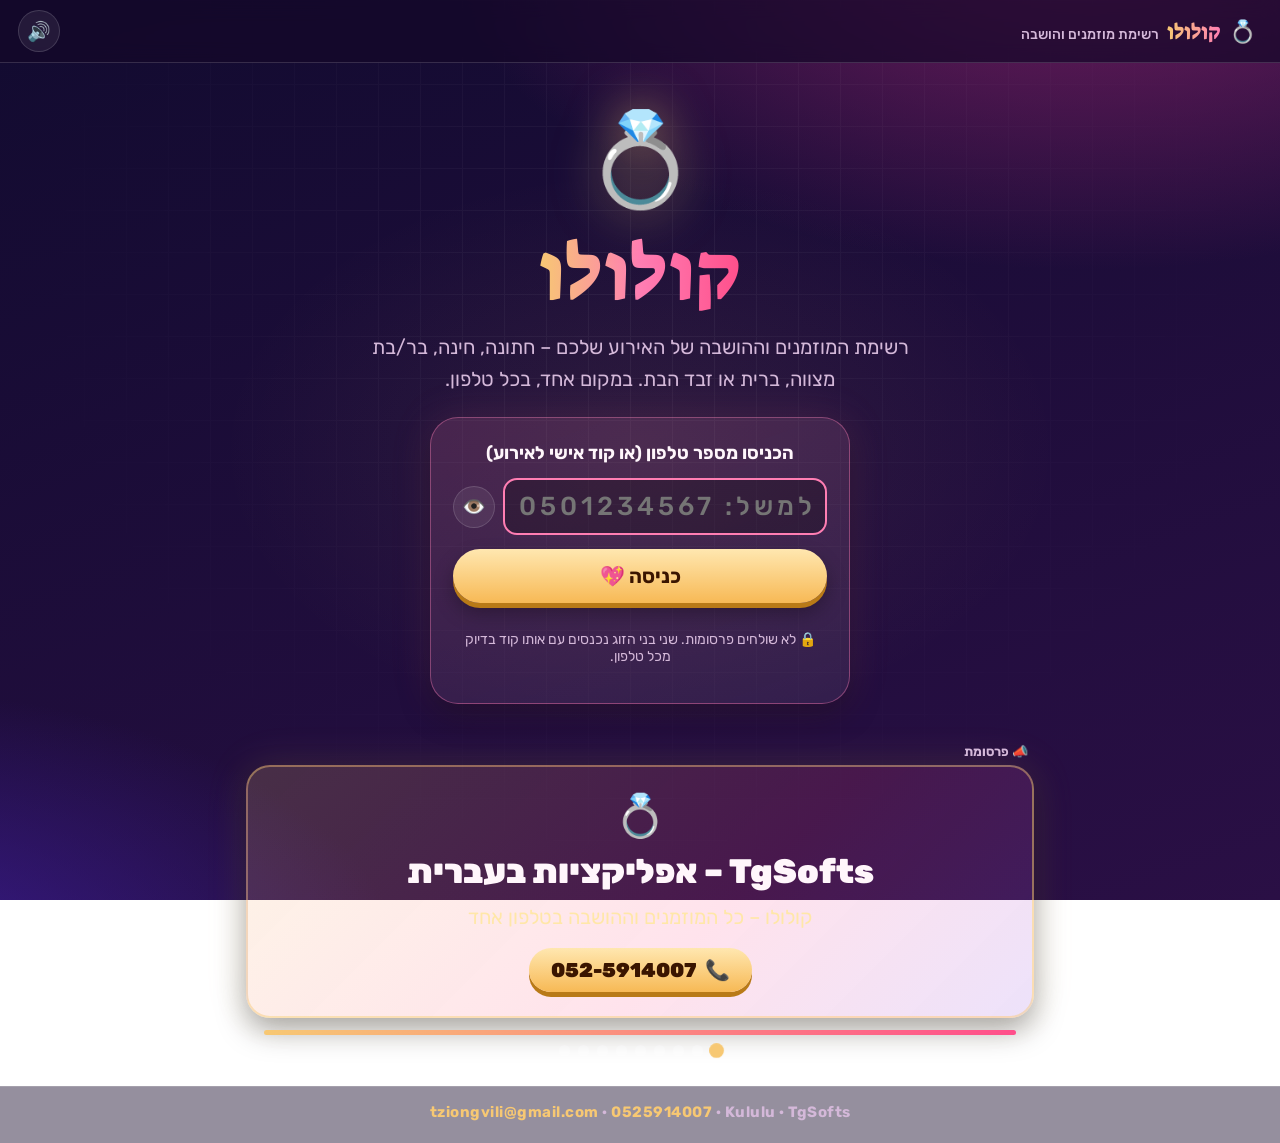
<file: index.html>
<!DOCTYPE html>
<html lang="he" dir="rtl">
<head>
  <meta charset="UTF-8">
  <meta name="viewport" content="width=device-width, initial-scale=1, viewport-fit=cover">
  <meta name="theme-color" content="#2a0f45">
  <title>Kululu | קולולו – רשימת מוזמנים, אישורי הגעה והושבה לחתונה</title>
  <meta name="description" content="Kululu (קולולו) – אפליקציה חינמית, קלה ונוחה לניהול רשימת מוזמנים, אישורי הגעה וסידורי הושבה לחתונה ולאירועים מבית TgSofts.">
  <meta name="keywords" content="Kululu, קולולו, רשימת מוזמנים, סידורי הושבה, הושבה לחתונה, אישורי הגעה, ניהול אירוע, ניהול חתונה, TgSofts">
  <meta name="robots" content="index, follow">
  <link rel="canonical" href="https://tzion-gvili.github.io/Kululu/">

  <!-- Open Graph / WhatsApp & Social Sharing -->
  <meta property="og:type" content="website">
  <meta property="og:url" content="https://tzion-gvili.github.io/Kululu/">
  <meta property="og:title" content="Kululu | קולולו – רשימת מוזמנים והושבה לארועים">
  <meta property="og:description" content="מנהלים את השמחה בכיף! רשימת מוזמנים, אישורי הגעה וסידורי הושבה חכמים בחינם מבית TgSofts.">
  <meta property="og:locale" content="he_IL">

  <!-- Structured Data for Google -->
  <script type="application/ld+json">
  {
    "@context": "https://schema.org",
    "@type": "WebApplication",
    "name": "Kululu - קולולו",
    "alternateName": ["קולולו", "Kululu"],
    "url": "https://tzion-gvili.github.io/Kululu/",
    "description": "אפליקציה חינמית לניהול רשימת מוזמנים, אישורי הגעה וסידורי הושבה לחתונה ולאירועים.",
    "applicationCategory": "LifestyleApplication",
    "operatingSystem": "All",
    "inLanguage": ["he", "en"],
    "offers": {
      "@type": "Offer",
      "price": "0",
      "priceCurrency": "ILS"
    },
    "author": {
      "@type": "Organization",
      "name": "TgSofts"
    }
  }
  </script>

  <link rel="preconnect" href="https://fonts.googleapis.com">
  <link rel="preconnect" href="https://fonts.gstatic.com" crossorigin>
  <link href="https://fonts.googleapis.com/css2?family=Rubik:wght@400;500;700;900&family=Suez+One&display=swap" rel="stylesheet">
  <link rel="stylesheet" href="style.css?v=7">
</head>
<body>
  <div class="bg-grid"></div>
  <div class="bg-hearts" id="bgHearts" aria-hidden="true"></div>

  <header class="topbar">
    <button id="homeBtn" class="brand" title="לדף הראשי">
      <span class="brand-bolt">💍</span>
      <span class="brand-name">קולולו</span>
      <small id="brandSub">רשימת מוזמנים והושבה</small>
    </button>
    <div class="top-actions">
      <div class="cloud-chip hidden" id="cloudChip"></div>
      <div class="star-total hidden" id="countChip" title="כמה אנשים מגיעים (בלי ה&quot;לא מגיע&quot;)">👥 <span id="headCount">0</span></div>
      <button id="muteBtn" class="icon-btn" title="צליל">🔊</button>
      <button id="logoutBtn" class="icon-btn hidden" title="יציאה">🚪</button>
    </div>
  </header>

  <main id="app"></main>

  <section class="ad-zone" aria-label="פרסומות">
    <div class="ad-label">📣 פרסומת</div>
    <div class="ad-card" id="adCard" aria-live="polite"></div>
    <div class="ad-progress"><i id="adBar"></i></div>
    <div class="ad-dots" id="adDots"></div>
  </section>

    <footer class="site-footer">
    <span class="ltr">Kululu · TgSofts</span> ·
    <a class="ltr" href="tel:0525914007">0525914007</a> ·
    <a class="ltr" href="mailto:tziongvili@gmail.com">tziongvili@gmail.com</a>
  </footer>


  <canvas id="fx"></canvas>
  <div id="toast" class="toast"></div>
  <div id="modal" class="modal hidden"><div class="modal-card" id="modalCard"></div></div>

  <script src="firebase-config.js?v=1"></script>
  <script src="core.js?v=3"></script>
  <script src="store.js?v=11"></script>
  <script src="seating.js?v=4"></script>
  <script src="app.js?v=14"></script>
  <script>App.start();</script>
</body>
</html>
</file>
<file: style.css>
:root {
  --bg1: #120b30;
  --bg2: #2a0f45;
  --card: rgba(255, 255, 255, 0.07);
  --card2: rgba(255, 255, 255, 0.12);
  --line: rgba(255, 255, 255, 0.15);
  --text: #fff6fb;
  --muted: #d4b8d9;
  --accent: #f7c873;
  --gold: #f7c873;
  --pink: #ff7eb3;
  --rose: #ff4f8b;
  --good: #2ee59d;
  --bad: #ff5c7a;
  --groom: #4cc9f0;
  --bride: #ff7eb3;
  --both: #f7c873;
  --c: #ff7eb3;
  --radius: 20px;
  --shadow: 0 12px 30px rgba(0, 0, 0, 0.35);
}

* { box-sizing: border-box; -webkit-tap-highlight-color: transparent; }
html, body { margin: 0; min-height: 100%; }
body {
  font-family: 'Rubik', 'Segoe UI', Arial, sans-serif;
  color: var(--text);
  background:
    radial-gradient(1100px 600px at 85% -10%, #7a1f63 0%, transparent 60%),
    radial-gradient(900px 500px at -10% 110%, #3b1c92 0%, transparent 60%),
    radial-gradient(600px 400px at 50% 50%, rgba(247, 200, 115, .08) 0%, transparent 70%),
    linear-gradient(160deg, var(--bg1), var(--bg2));
  background-attachment: fixed;
  overflow-x: hidden;
}
.bg-grid {
  position: fixed; inset: 0; pointer-events: none; opacity: 0.05;
  background-image: linear-gradient(#fff 1px, transparent 1px), linear-gradient(90deg, #fff 1px, transparent 1px);
  background-size: 42px 42px;
  -webkit-mask-image: radial-gradient(circle at 50% 30%, #000, transparent 75%);
  mask-image: radial-gradient(circle at 50% 30%, #000, transparent 75%);
}
.bg-hearts { position: fixed; inset: 0; pointer-events: none; overflow: hidden; z-index: 0; }
.bg-hearts i { position: absolute; bottom: -60px; font-style: normal; opacity: .22; animation: floatUp linear infinite; }
button { font-family: inherit; cursor: pointer; border: none; color: inherit; background: none; }
button:disabled { cursor: not-allowed; }
.ltr { direction: ltr; unicode-bidi: isolate; display: inline-block; }
.hidden { display: none !important; }
.muted { color: var(--muted); }
.small { font-size: 14px; }

/* ---------- Top bar ---------- */
.topbar {
  position: sticky; top: 0; z-index: 20;
  display: flex; justify-content: space-between; align-items: center; gap: 10px;
  padding: 10px 18px;
  background: rgba(20, 8, 40, 0.7);
  backdrop-filter: blur(10px);
  border-bottom: 1px solid var(--line);
}
.brand { display: flex; align-items: baseline; gap: 8px; font-size: 22px; font-weight: 900; min-width: 0; text-align: right; }
.brand-bolt { display: inline-block; animation: wiggle 3s ease-in-out infinite; }
.brand-name { font-family: 'Suez One', 'Rubik', serif; font-weight: 400; background: linear-gradient(90deg, #f7c873, #ff7eb3); -webkit-background-clip: text; background-clip: text; color: transparent; }
.brand small { font-size: 14px; font-weight: 500; color: var(--muted); white-space: nowrap; overflow: hidden; text-overflow: ellipsis; }
.top-actions { display: flex; gap: 10px; align-items: center; }
.cloud-chip { padding: 6px 12px; border-radius: 999px; font-size: 14px; font-weight: 700; white-space: nowrap; border: 1px solid var(--line); background: var(--card); transition: background .3s; }
.cloud-chip.saved { background: rgba(46, 229, 157, .18); border-color: rgba(46, 229, 157, .5); }
.cloud-chip.saving { background: rgba(247, 200, 115, .18); border-color: rgba(247, 200, 115, .5); animation: pulse 1s ease-in-out infinite; }
.cloud-chip.offline { background: rgba(255, 92, 122, .18); border-color: rgba(255, 92, 122, .5); }
.star-total { background: var(--card); border: 1px solid var(--line); padding: 7px 14px; border-radius: 999px; font-weight: 700; white-space: nowrap; }
.icon-btn {
  display: inline-grid; place-items: center; flex: none;
  background: var(--card); border: 1px solid var(--line); width: 42px; height: 42px; border-radius: 50%;
  font-size: 19px; text-decoration: none; color: inherit; transition: transform .15s, background .15s;
}
.icon-btn:hover { transform: scale(1.1); background: var(--card2); }
.icon-btn.small { width: 34px; height: 34px; font-size: 15px; }
.icon-btn.wa:hover { background: rgba(37, 211, 102, .3); }

main { max-width: 1100px; margin: 0 auto; padding: 22px 16px 20px; position: relative; z-index: 1; }
.site-footer {
  position: relative; z-index: 1; text-align: center; padding: 16px 12px 22px;
  color: var(--muted); font-size: 15px; font-weight: 700; letter-spacing: .5px;
  border-top: 1px solid var(--line); background: rgba(20, 8, 40, .45);
}
.site-footer a { color: var(--accent); text-decoration: none; }

/* ---------- Buttons ---------- */
.btn {
  display: inline-flex; align-items: center; justify-content: center; gap: 6px;
  padding: 12px 22px; border-radius: 999px; font-size: 17px; font-weight: 700;
  color: #3a1500;
  background: linear-gradient(180deg, #ffe7b0, #f7b955);
  box-shadow: 0 5px 0 #b97a17, 0 10px 20px rgba(0, 0, 0, 0.3);
  transition: transform .1s, box-shadow .1s, filter .15s;
}
.btn:hover { filter: brightness(1.07); }
.btn:active { transform: translateY(4px); box-shadow: 0 1px 0 #b97a17, 0 4px 10px rgba(0, 0, 0, 0.3); }
.btn.secondary { color: var(--text); background: var(--card2); box-shadow: 0 4px 0 rgba(0, 0, 0, 0.35); border: 1px solid var(--line); }
.btn.danger { color: #fff; background: linear-gradient(180deg, #ff7d96, #e0365a); box-shadow: 0 5px 0 #9c1f3b; }
.btn.small { padding: 8px 14px; font-size: 15px; }
.btn.big { padding: 15px 30px; font-size: 20px; }
.file-btn { cursor: pointer; }
.chip { background: var(--card2); border: 1px solid var(--line); padding: 4px 12px; border-radius: 999px; font-weight: 700; font-size: 14px; white-space: nowrap; }

/* ---------- Login ---------- */
.login { text-align: center; padding: 20px 0 10px; }
.rings { font-size: 92px; animation: float 3s ease-in-out infinite; filter: drop-shadow(0 0 24px rgba(247, 200, 115, .6)); }
.rings.spin { animation: spinY 1.4s linear infinite; }
.login h1 { font-family: 'Suez One', 'Rubik', serif; font-weight: 400; font-size: clamp(48px, 9vw, 80px); margin: 6px 0; }
.hl { background: linear-gradient(90deg, #f7c873, #ff7eb3, #ff4f8b); -webkit-background-clip: text; background-clip: text; color: transparent; }
.tagline { color: var(--muted); font-size: clamp(16px, 2.4vw, 20px); max-width: 560px; margin: 0 auto 22px; line-height: 1.6; }
.login-card {
  width: min(420px, 100%); margin: 0 auto; padding: 24px 22px; display: grid; gap: 14px;
  background: linear-gradient(160deg, rgba(255, 126, 179, .16), var(--card)); border: 1px solid rgba(255, 126, 179, .4);
  border-radius: 28px; box-shadow: var(--shadow), 0 0 40px rgba(255, 126, 179, .15);
}
.login-card label { font-weight: 700; font-size: 18px; }
.login-card input { text-align: center; font-size: 26px; letter-spacing: 4px; direction: ltr; }
.code-row { display: flex; gap: 8px; align-items: center; }
.code-row input { flex: 1; min-width: 0; }

/* ---------- Forms ---------- */
input, select, textarea {
  font: 500 17px 'Rubik', sans-serif; color: var(--text);
  padding: 11px 14px; border-radius: 14px; width: 100%;
  background: rgba(0, 0, 0, .25); border: 2px solid var(--line); outline: none; transition: border-color .15s;
}
input:focus, select:focus, textarea:focus { border-color: var(--pink); }
select option { background: #2a0f45; color: #fff; }
input[type=checkbox] { width: 20px; height: 20px; accent-color: var(--pink); }
input[type=date] { color-scheme: dark; }
.form { display: grid; gap: 12px; text-align: right; }
.form label { display: grid; gap: 5px; font-weight: 700; font-size: 15px; color: #ffe5f1; }
.form.grid2 { grid-template-columns: 1fr 1fr; }
.form .full { grid-column: 1 / -1; }
.checks { display: flex; flex-wrap: wrap; gap: 10px 18px; }
.form label.check { display: flex; align-items: center; gap: 8px; font-weight: 500; cursor: pointer; }
.avoid { display: grid; gap: 8px; font-weight: 700; font-size: 15px; color: #ffe5f1; }
.avoid-chips { display: flex; flex-wrap: wrap; gap: 6px; }
.avoid-tag { cursor: pointer; background: rgba(255, 92, 122, .25) !important; border-color: var(--bad) !important; }

/* ---------- Dashboard ---------- */
.couple { text-align: center; margin: 4px 0 18px; }
.couple-names {
  display: flex; justify-content: center; align-items: center; gap: 16px; flex-wrap: wrap;
  font-family: 'Suez One', 'Rubik', serif; font-size: clamp(36px, 7vw, 60px);
}
.couple-names span { background: linear-gradient(90deg, #ffe7b0, #f7c873, #ff9fc5); -webkit-background-clip: text; background-clip: text; color: transparent; filter: drop-shadow(0 4px 14px rgba(247, 200, 115, .25)); }
.amp { font-size: .7em; animation: beat 1.4s ease-in-out infinite; }
.couple-meta { color: var(--muted); font-size: 17px; margin-top: 2px; }
.countdown { display: inline-block; margin-top: 10px; padding: 6px 18px; border-radius: 999px; background: rgba(247, 200, 115, .14); border: 1px solid rgba(247, 200, 115, .45); font-weight: 700; }
.countdown b { color: var(--gold); font-size: 1.2em; }

.stats { display: grid; grid-template-columns: repeat(auto-fit, minmax(150px, 1fr)); gap: 12px; margin-bottom: 16px; }
.stat {
  display: grid; justify-items: center; gap: 2px; padding: 14px 10px; border-radius: var(--radius);
  background: linear-gradient(160deg, color-mix(in srgb, var(--c) 22%, transparent), var(--card));
  border: 1px solid color-mix(in srgb, var(--c) 45%, transparent); box-shadow: var(--shadow); animation: rise .45s both;
}
.stat span { font-size: 24px; }
.stat b { font-size: 26px; font-weight: 900; }
.stat small { color: var(--muted); font-weight: 700; text-align: center; }

.hint {
  display: flex; gap: 12px; align-items: center;
  background: rgba(255, 126, 179, .12); border: 1px solid rgba(255, 126, 179, .4);
  border-radius: 16px; padding: 10px 16px; margin-bottom: 16px; font-size: 17px; line-height: 1.55;
}
.hint-bot { font-size: 34px; animation: float 3s ease-in-out infinite; }

.tabs { display: flex; gap: 8px; margin-bottom: 16px; background: rgba(0, 0, 0, .2); padding: 6px; border-radius: 999px; border: 1px solid var(--line); }
.tabs button { flex: 1; padding: 11px 8px; border-radius: 999px; font-size: 17px; font-weight: 700; color: var(--muted); transition: all .2s; }
.tabs button:hover { color: #fff; }
.tabs button.on { color: #3a1500; background: linear-gradient(180deg, #ffe7b0, #f7b955); box-shadow: 0 3px 0 #b97a17; }

.toolbar { display: flex; gap: 10px; flex-wrap: wrap; align-items: center; margin-bottom: 14px; }
.toolbar .search { flex: 1 1 240px; }
.toolbar select { flex: 0 1 170px; width: auto; }

/* ---------- Guest list ---------- */
.side-block { --c: var(--both); margin-bottom: 22px; }
.side-block.side-groom { --c: var(--groom); }
.side-block.side-bride { --c: var(--bride); }
.side-title { display: flex; align-items: center; gap: 10px; margin: 0 0 10px; font-size: 20px; }
.side-title::before { content: ''; width: 12px; height: 12px; border-radius: 50%; background: var(--c); box-shadow: 0 0 12px var(--c); }
.guest-grid { display: grid; grid-template-columns: repeat(auto-fill, minmax(360px, 1fr)); gap: 10px; }
.guest {
  display: flex; align-items: center; gap: 12px; padding: 12px 14px; border-radius: 18px;
  background: linear-gradient(160deg, color-mix(in srgb, var(--c) 14%, transparent), var(--card));
  border: 1px solid var(--line); border-inline-start: 4px solid var(--c);
  transition: transform .15s, border-color .15s; animation: rise .35s both;
}
.guest:hover { transform: translateY(-2px); border-color: var(--c); }
.guest.rsvp-no { opacity: .55; }
.rsvp-btn { font-size: 26px; flex: none; transition: transform .15s; }
.rsvp-btn:hover { transform: scale(1.2) rotate(-8deg); }
.g-main { flex: 1; min-width: 0; }
.g-name { font-size: 18px; font-weight: 700; }
.g-count { color: var(--gold); font-weight: 900; }
.g-tags { display: flex; flex-wrap: wrap; gap: 5px; margin-top: 5px; }
.tag { font-size: 13px; font-weight: 500; padding: 2px 9px; border-radius: 999px; background: rgba(255, 255, 255, .1); border: 1px solid var(--line); }
.tag.grp { background: color-mix(in srgb, var(--c) 25%, transparent); border-color: color-mix(in srgb, var(--c) 60%, transparent); }
.tag.seat { background: rgba(247, 200, 115, .2); border-color: rgba(247, 200, 115, .6); }
.g-actions { display: flex; gap: 6px; }
.empty { text-align: center; padding: 40px 10px; color: var(--muted); font-size: 18px; }
.empty div { font-size: 64px; animation: float 3s ease-in-out infinite; }

/* ---------- Seating ---------- */
.hint-line { color: #ffe5f1; margin: 0 0 12px; line-height: 1.7; }
.legend { color: var(--muted); font-size: 14px; white-space: nowrap; }
.lg { display: inline-block; width: 10px; height: 10px; border-radius: 50%; margin: 0 6px 0 2px; }
.lg.groom { background: var(--groom); } .lg.bride { background: var(--bride); } .lg.both { background: var(--both); }
.pool, .table {
  border-radius: var(--radius); padding: 14px; border: 2px dashed var(--line); background: var(--card);
  transition: border-color .15s, box-shadow .15s, transform .15s;
}
.pool { margin-bottom: 16px; border-color: rgba(255, 126, 179, .45); background: rgba(255, 126, 179, .08); }
.pool h3 { margin: 0 0 10px; font-size: 18px; display: flex; gap: 10px; align-items: center; }
.tables { display: grid; grid-template-columns: repeat(auto-fill, minmax(250px, 1fr)); gap: 14px; }
.table { --c: var(--gold); border-style: solid; box-shadow: var(--shadow); animation: rise .35s both; cursor: pointer; }
.table.zone-dance { --c: #ff4f8b; }
.table.zone-quiet { --c: #8fd3ff; }
.table.zone-exit { --c: #2ee59d; }
.table:hover { border-color: color-mix(in srgb, var(--c) 70%, transparent); }
.table.full { background: linear-gradient(160deg, color-mix(in srgb, var(--c) 12%, transparent), var(--card)); }
.table.over { border-color: var(--bad); }
.drag-over { border-color: var(--pink) !important; box-shadow: 0 0 24px rgba(255, 126, 179, .5); transform: scale(1.02); }
.t-head { display: flex; align-items: center; gap: 12px; margin-bottom: 10px; }
.t-ring {
  --p: 0; width: 58px; height: 58px; border-radius: 50%; flex: none; display: grid; place-items: center;
  background: conic-gradient(var(--c) calc(var(--p) * 1%), rgba(255, 255, 255, .12) 0);
}
.t-ring span { width: 46px; height: 46px; border-radius: 50%; display: grid; place-items: center; background: #26103f; font-weight: 900; font-size: 14px; direction: ltr; }
.t-title { flex: 1; display: grid; }
.t-title b { font-size: 18px; }
.t-title small { color: var(--muted); }
.t-warn { font-size: 13px; color: #ffb3c1; margin-bottom: 8px; }
.chips { display: flex; flex-wrap: wrap; gap: 6px; min-height: 30px; }
.chip-g {
  --c: var(--both); padding: 6px 12px; border-radius: 999px; font-size: 15px; font-weight: 500;
  background: color-mix(in srgb, var(--c) 22%, rgba(0, 0, 0, .2)); border: 1px solid color-mix(in srgb, var(--c) 70%, transparent);
  transition: transform .12s, box-shadow .12s; cursor: grab;
}
.chip-g.side-groom { --c: var(--groom); }
.chip-g.side-bride { --c: var(--bride); }
.chip-g b { color: var(--gold); }
.chip-g i { font-style: normal; opacity: .7; }
.chip-g:hover { transform: translateY(-2px); }
.chip-g.picked { background: var(--c); color: #1a0a26; font-weight: 700; box-shadow: 0 0 0 3px #fff, 0 0 20px var(--c); animation: pulse 1s ease-in-out infinite; }
.chip-g.picked b { color: #1a0a26; }

/* ---------- Share ---------- */
.toolbar.seg .btn { flex: 1 1 auto; }
.share-opt { display: inline-flex; align-items: center; gap: 8px; margin-bottom: 10px; font-weight: 700; cursor: pointer; }
.report {
  white-space: pre-wrap; word-break: break-word; direction: rtl; text-align: right; margin: 0 0 14px;
  font: 500 16px/1.75 'Rubik', sans-serif; color: #fff6fb;
  background: rgba(0, 0, 0, .28); border: 1px solid var(--line); border-radius: var(--radius);
  padding: 16px 18px; max-height: 60vh; overflow-y: auto;
}
.btn.wa-btn { color: #fff; background: linear-gradient(180deg, #4ee07f, #1fa855); box-shadow: 0 5px 0 #127a3b; }

@media print {
  body.printing > *:not(main) { display: none !important; }
  body.printing main > .dash > *:not(#pane) { display: none !important; }
  body.printing #pane > *:not(.report) { display: none !important; }
  body.printing { background: #fff; }
  body.printing .report { color: #000; background: #fff; border: 0; max-height: none; overflow: visible; font-size: 13pt; }
}

/* ---------- Sending invites ---------- */
.invite-panel > p:first-child { margin-top: 0; line-height: 1.7; }
.send-progress { display: flex; align-items: center; gap: 12px; margin: 6px 0 14px; font-weight: 700; }
.bar { flex: 1; height: 8px; border-radius: 99px; background: rgba(255,255,255,.12); overflow: hidden; }
.bar i { display: block; height: 100%; background: linear-gradient(90deg, #f7c873, #ff4f8b); border-radius: 99px; transition: width .4s; }
.send-progress .bar { height: 10px; }
.next-send { display: flex; gap: 10px; flex-wrap: wrap; align-items: center; }
.next-send .wa-btn { flex: 1 1 260px; text-decoration: none; }
.all-sent { font-size: 24px; font-weight: 900; text-align: center; margin: 6px 0 12px; }
.send-list { display: grid; gap: 6px; margin-top: 14px; max-height: 50vh; overflow-y: auto; }
.send-row { display: flex; align-items: center; gap: 10px; padding: 8px 12px; border-radius: 14px; background: rgba(0, 0, 0, .2); border: 1px solid var(--line); }
.send-row.done { opacity: .65; }
.s-name { flex: 1; font-weight: 700; }
.tag.note { background: rgba(201, 167, 255, .2); border-color: rgba(201, 167, 255, .55); }

/* ---------- Guest RSVP page ---------- */
.rsvp-page { text-align: center; padding: 10px 0; }
.rsvp-hello { font-size: 24px; margin: 6px 0; }
.rsvp-sub { font-size: 19px; color: #ffe5f1; margin: 6px 0; }
.rsvp-card { margin-top: 18px; }
.rsvp-photo { display: block; max-width: 420px; margin: 16px auto 0; }
.rsvp-photo img { width: 100%; border-radius: 18px; border: 2px solid var(--line); box-shadow: 0 10px 30px rgba(0, 0, 0, .35); }
.rsvp-card h3 { margin: 0; font-size: 22px; }
.rsvp-choices { display: grid; grid-template-columns: repeat(3, 1fr); gap: 10px; }
.choice {
  display: grid; gap: 6px; justify-items: center; padding: 14px 6px; border-radius: 18px; font-weight: 700; font-size: 15px;
  background: var(--card2); border: 2px solid var(--line); transition: transform .15s, background .2s, border-color .2s;
}
.choice b { font-size: 34px; }
.choice:hover { transform: translateY(-3px); }
.choice.yes.on { background: rgba(46, 229, 157, .3); border-color: var(--good); box-shadow: 0 0 20px rgba(46, 229, 157, .4); }
.choice.maybe.on { background: rgba(247, 200, 115, .3); border-color: var(--gold); box-shadow: 0 0 20px rgba(247, 200, 115, .4); }
.choice.no.on { background: rgba(255, 92, 122, .3); border-color: var(--bad); box-shadow: 0 0 20px rgba(255, 92, 122, .4); }
.count-row { display: flex; align-items: center; justify-content: space-between; gap: 10px; font-weight: 700; }
.stepper { display: flex; align-items: center; gap: 12px; direction: ltr; }
.stepper button { width: 44px; height: 44px; border-radius: 50%; font-size: 24px; font-weight: 900; background: var(--card2); border: 1px solid var(--line); }
.stepper b { font-size: 26px; min-width: 30px; }
.note-row { display: grid; gap: 6px; font-weight: 700; text-align: right; }
.rsvp-thanks { font-family: 'Suez One', 'Rubik', serif; font-weight: 400; font-size: clamp(36px, 7vw, 56px); margin: 8px 0; }

/* ---------- Settings ---------- */
.settings { display: grid; gap: 16px; }
.panel { background: var(--card); border: 1px solid var(--line); border-radius: var(--radius); padding: 18px; box-shadow: var(--shadow); }
.panel h3 { margin: 0 0 12px; font-size: 20px; }
.panel p, .panel ol { line-height: 1.7; }
.code {
  direction: ltr; unicode-bidi: isolate; display: inline-block; word-break: break-all;
  font-family: Consolas, 'Courier New', monospace; font-size: .92em;
  padding: 1px 7px; border-radius: 7px; background: rgba(0, 0, 0, .35); color: #ffd6e7;
}

/* ---------- Ads (from Tsgreen3) ---------- */
.ad-zone { max-width: 820px; margin: 10px auto 30px; padding: 0 16px; position: relative; z-index: 1; }
.ad-label { font-size: 13px; color: var(--muted); font-weight: 700; margin: 0 6px 6px; }
.ad-card { min-height: 170px; display: flex; flex-direction: column; align-items: center; justify-content: center; gap: 10px; text-align: center;
  padding: 24px 22px; border-radius: 24px; background: linear-gradient(135deg, rgba(247, 200, 115, .18), rgba(255, 79, 139, .16) 60%, rgba(155, 93, 229, .18));
  border: 2px solid rgba(247, 200, 115, .45); box-shadow: var(--shadow), 0 0 40px rgba(247, 200, 115, .15); }
.ad-card.in > * { animation: rise .55s both; }
.ad-card.in > :nth-child(2) { animation-delay: .1s; }
.ad-card.in > :nth-child(3) { animation-delay: .2s; }
.ad-card.in > :nth-child(4) { animation-delay: .3s; }
.ad-icon { font-size: 42px; }
.ad-caption { font-size: clamp(24px, 4.4vw, 34px); font-weight: 900; }
.ad-phrase { font-size: clamp(16px, 2.6vw, 20px); color: #ffe7a8; line-height: 1.5; }
.ad-phone { display: inline-flex; align-items: center; gap: 8px; margin-top: 6px; padding: 10px 22px; border-radius: 999px; font-weight: 900; font-size: 20px; text-decoration: none;
  color: #3a1500; background: linear-gradient(180deg, #ffe7b0, #f7b955); box-shadow: 0 5px 0 #b97a17; transition: transform .15s; }
.ad-phone:hover { transform: translateY(-2px); }
.ad-phone:active { transform: translateY(3px); box-shadow: 0 2px 0 #b97a17; }
.ad-card.in > :nth-child(5) { animation-delay: .4s; }
.ad-link { margin-top: 0; font-size: 16px; padding: 8px 18px; max-width: 100%; overflow-wrap: anywhere; }
.ad-progress { height: 5px; margin: 12px 18px 0; border-radius: 99px; background: rgba(255,255,255,.1); overflow: hidden; }
.ad-progress i { display: block; height: 100%; width: 0; background: linear-gradient(90deg, #f7c873, #ff4f8b); }
.ad-dots { display: flex; justify-content: center; gap: 8px; margin-top: 10px; }
.dot { width: 11px; height: 11px; padding: 0; border-radius: 50%; border: 0; background: rgba(255,255,255,.25); cursor: pointer; transition: transform .2s, background .2s; }
.dot.on { background: var(--accent); transform: scale(1.35); }

/* ---------- Toast & modal ---------- */
.toast {
  position: fixed; top: 74px; left: 50%; z-index: 50;
  transform: translate(-50%, -30px); opacity: 0; pointer-events: none;
  padding: 12px 22px; border-radius: 999px; font-size: 17px; font-weight: 700;
  background: #4a1e63; border: 1px solid var(--line); box-shadow: var(--shadow);
  transition: transform .3s cubic-bezier(.2,1.6,.4,1), opacity .25s; max-width: 92vw; text-align: center;
}
.toast.show { transform: translate(-50%, 0); opacity: 1; }
.toast.good { background: linear-gradient(90deg, #0f8a5f, #18b87c); }
.toast.bad { background: linear-gradient(90deg, #a8324d, #d9465f); }
#fx { position: fixed; inset: 0; width: 100%; height: 100%; pointer-events: none; z-index: 60; }
.modal { position: fixed; inset: 0; z-index: 40; display: grid; place-items: center; background: rgba(15, 5, 30, .7); backdrop-filter: blur(6px); padding: 16px; overflow-y: auto; }
.modal.hidden { display: none; }
.modal-card {
  width: min(460px, 100%); text-align: center; padding: 24px 22px; max-height: calc(100vh - 32px); overflow-y: auto;
  background: linear-gradient(170deg, #4a1d5e, #22103f); border: 1px solid rgba(255, 126, 179, .35);
  border-radius: 28px; box-shadow: 0 20px 60px rgba(0,0,0,.5);
}
.modal-card.wide { width: min(720px, 100%); }
.modal-card h2 { margin: 4px 0 14px; font-size: 26px; }
.modal-card p { font-size: 17px; color: #ffe5f1; }
.result-emoji { font-size: 64px; animation: bounce 1s ease-in-out infinite alternate; }
.modal-actions { display: flex; flex-wrap: wrap; gap: 10px; justify-content: center; margin-top: 8px; }

/* ---------- Animations ---------- */
@keyframes float { 0%, 100% { transform: translateY(0); } 50% { transform: translateY(-10px); } }
@keyframes floatUp { from { transform: translateY(0) rotate(0); } to { transform: translateY(-115vh) rotate(25deg); } }
@keyframes wiggle { 0%, 90%, 100% { transform: rotate(0); } 93% { transform: rotate(-15deg); } 96% { transform: rotate(15deg); } }
@keyframes beat { 0%, 100% { transform: scale(1); } 15% { transform: scale(1.25); } 30% { transform: scale(1); } 45% { transform: scale(1.15); } }
@keyframes spinY { from { transform: rotateY(0); } to { transform: rotateY(360deg); } }
@keyframes pulse { 0%, 100% { transform: scale(1); } 50% { transform: scale(1.07); } }
@keyframes rise { from { opacity: 0; transform: translateY(16px); } to { opacity: 1; transform: none; } }
@keyframes popAnim { 0% { transform: scale(1); } 40% { transform: scale(1.08); } 100% { transform: scale(1); } }
@keyframes shakeAnim { 0%, 100% { transform: translateX(0); } 20% { transform: translateX(-10px); } 40% { transform: translateX(10px); } 60% { transform: translateX(-6px); } 80% { transform: translateX(6px); } }
@keyframes bounce { from { transform: translateY(0) scale(1); } to { transform: translateY(-10px) scale(1.06); } }
@keyframes fadeIn { from { opacity: 0; } to { opacity: 1; } }
.pop { animation: popAnim .35s ease; }
.shake { animation: shakeAnim .45s ease; }
.fade-in { animation: fadeIn .35s ease; }

/* ---------- Phone ---------- */
@media (max-width: 640px) {
  .topbar { padding: 8px 12px; }
  .brand small { display: none; }
  .form.grid2 { grid-template-columns: 1fr; }
  .guest-grid { grid-template-columns: 1fr; }
  .tabs button { font-size: 15px; }
  .toolbar select { flex: 1 1 140px; }
  .toolbar .btn { flex: 1 1 auto; }
}
</file>
